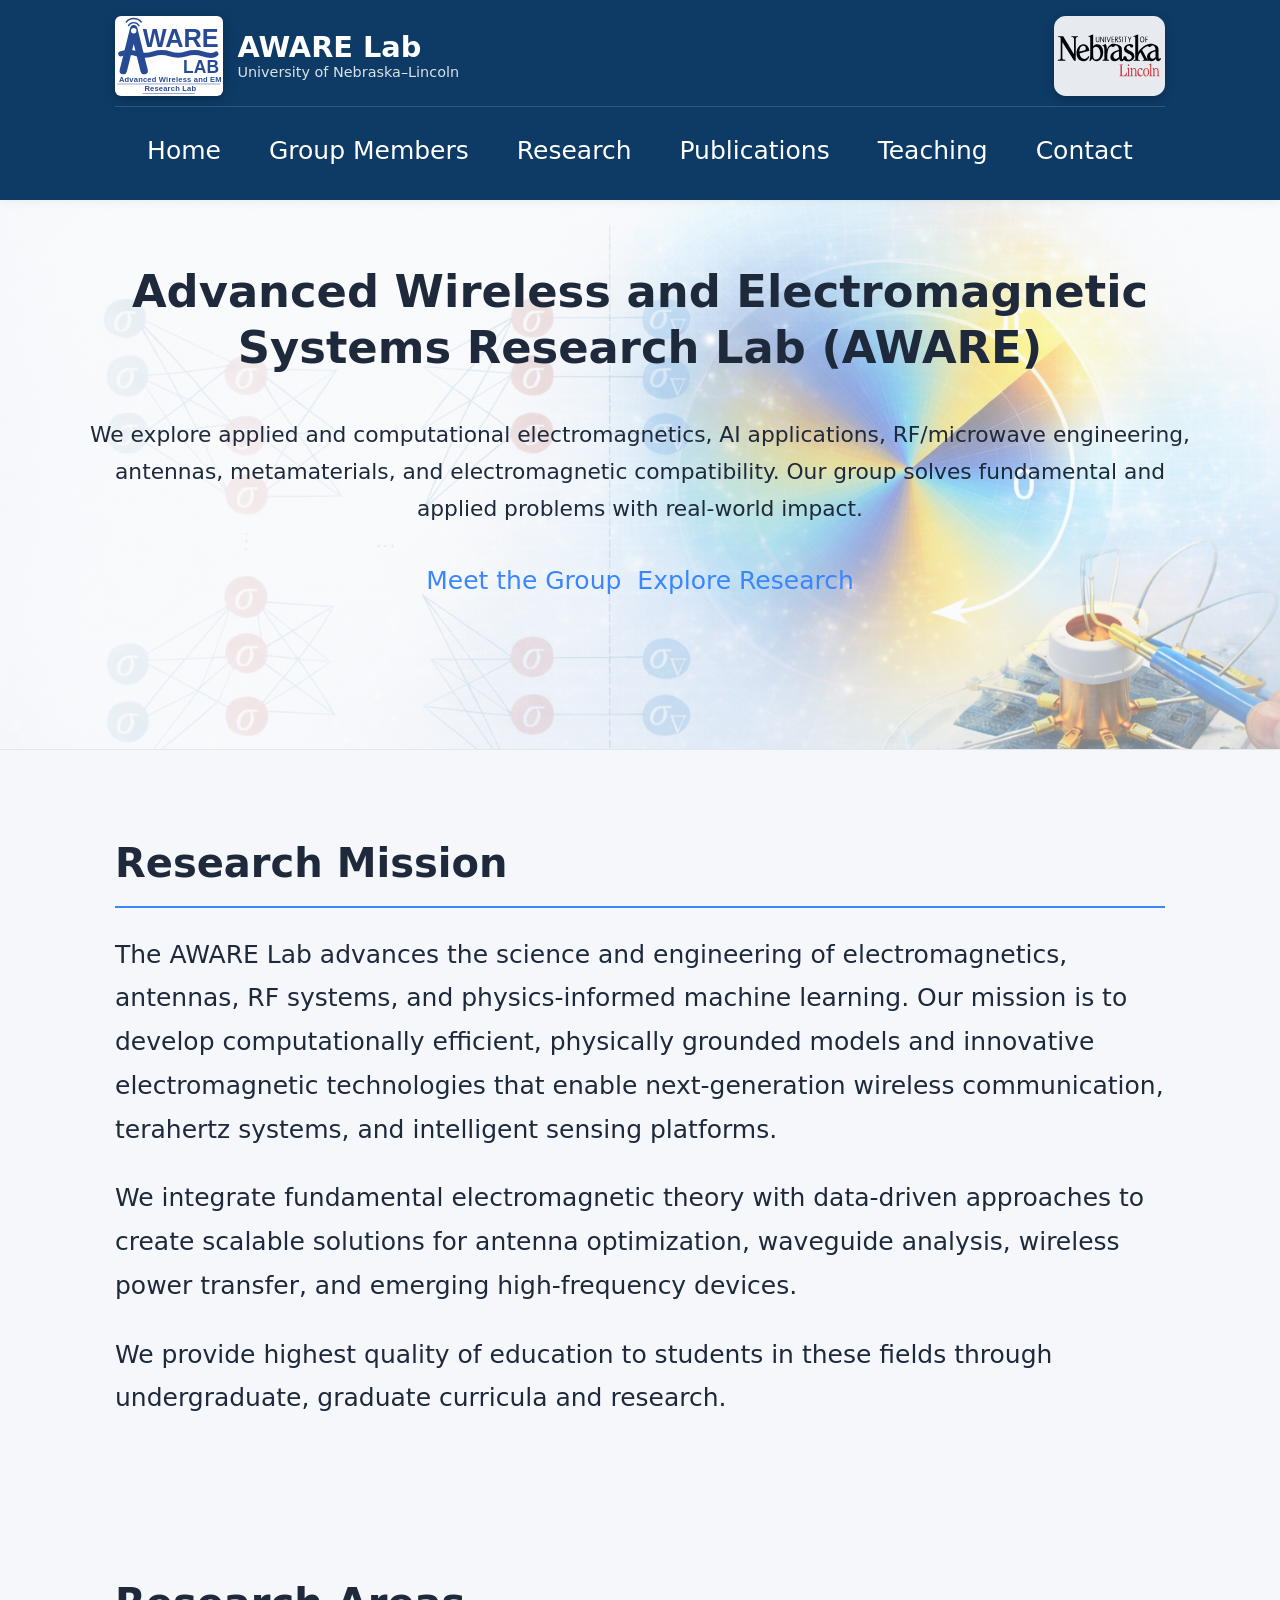
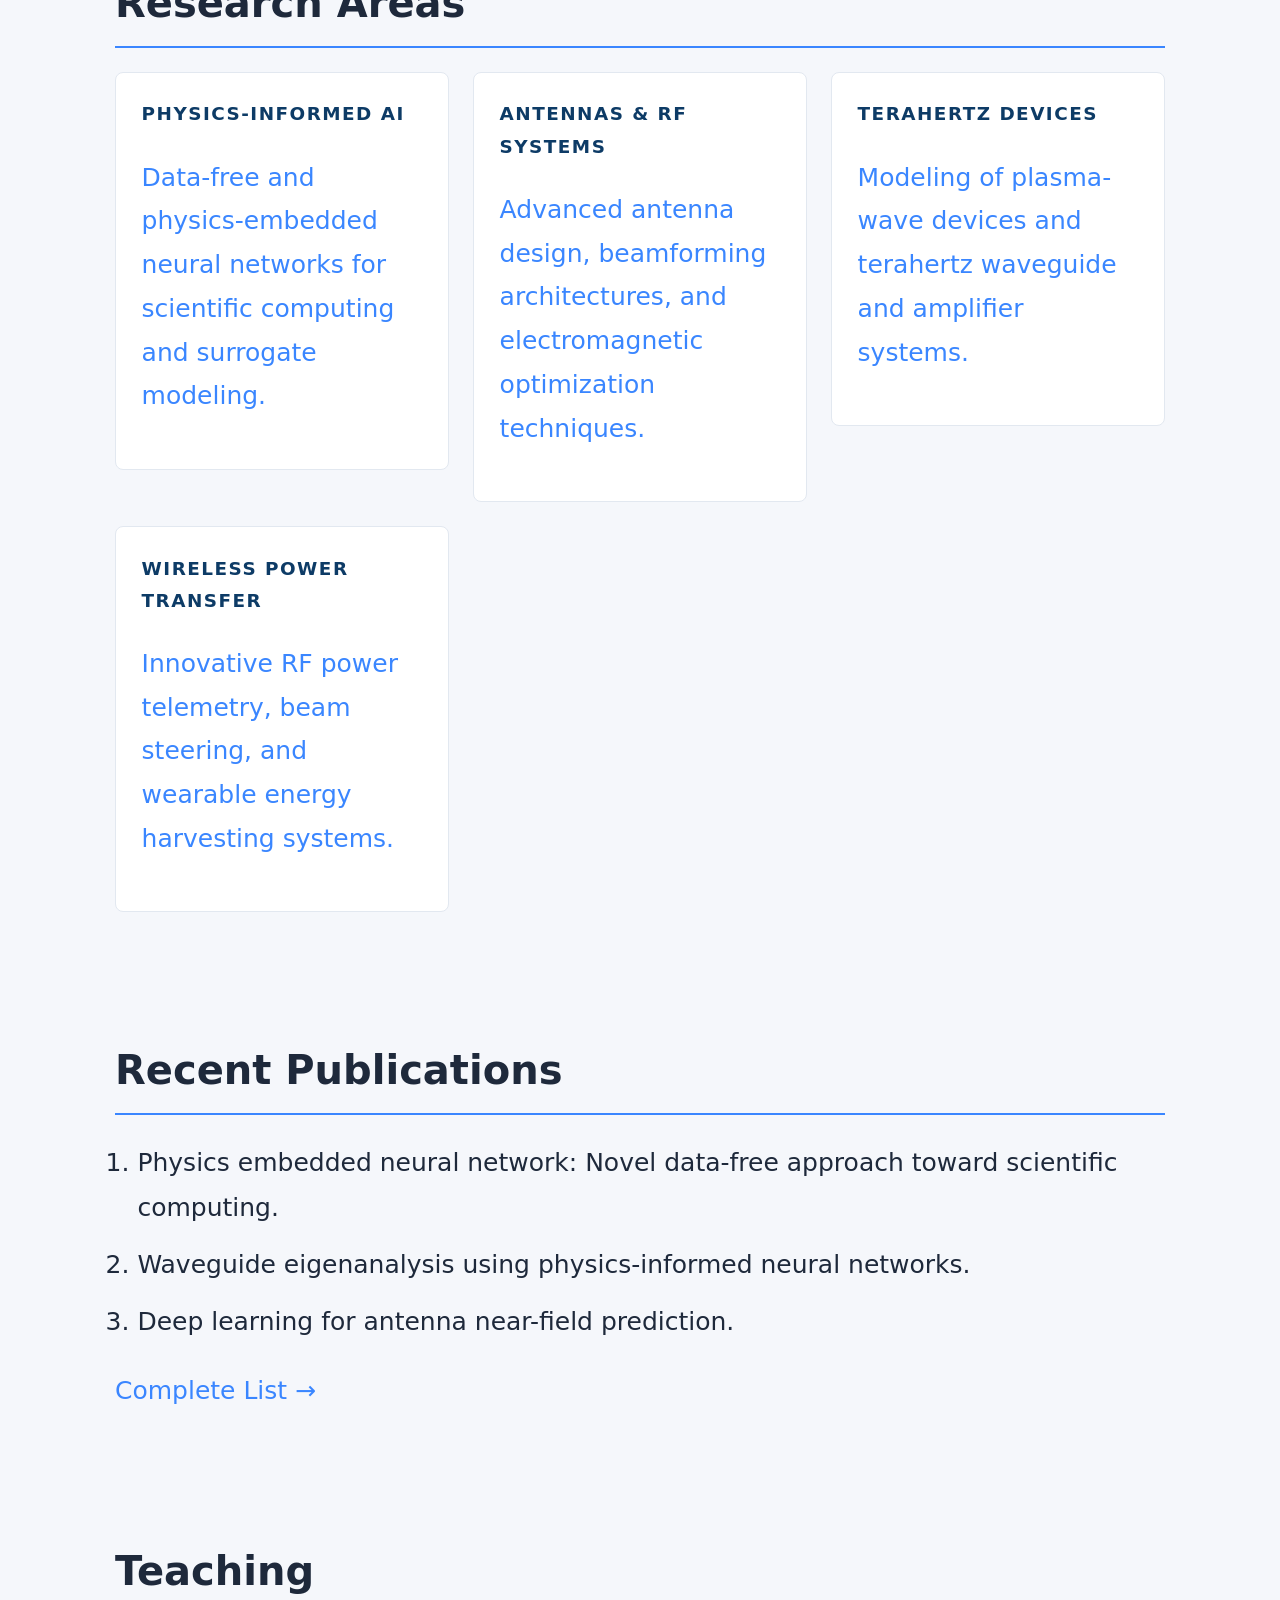
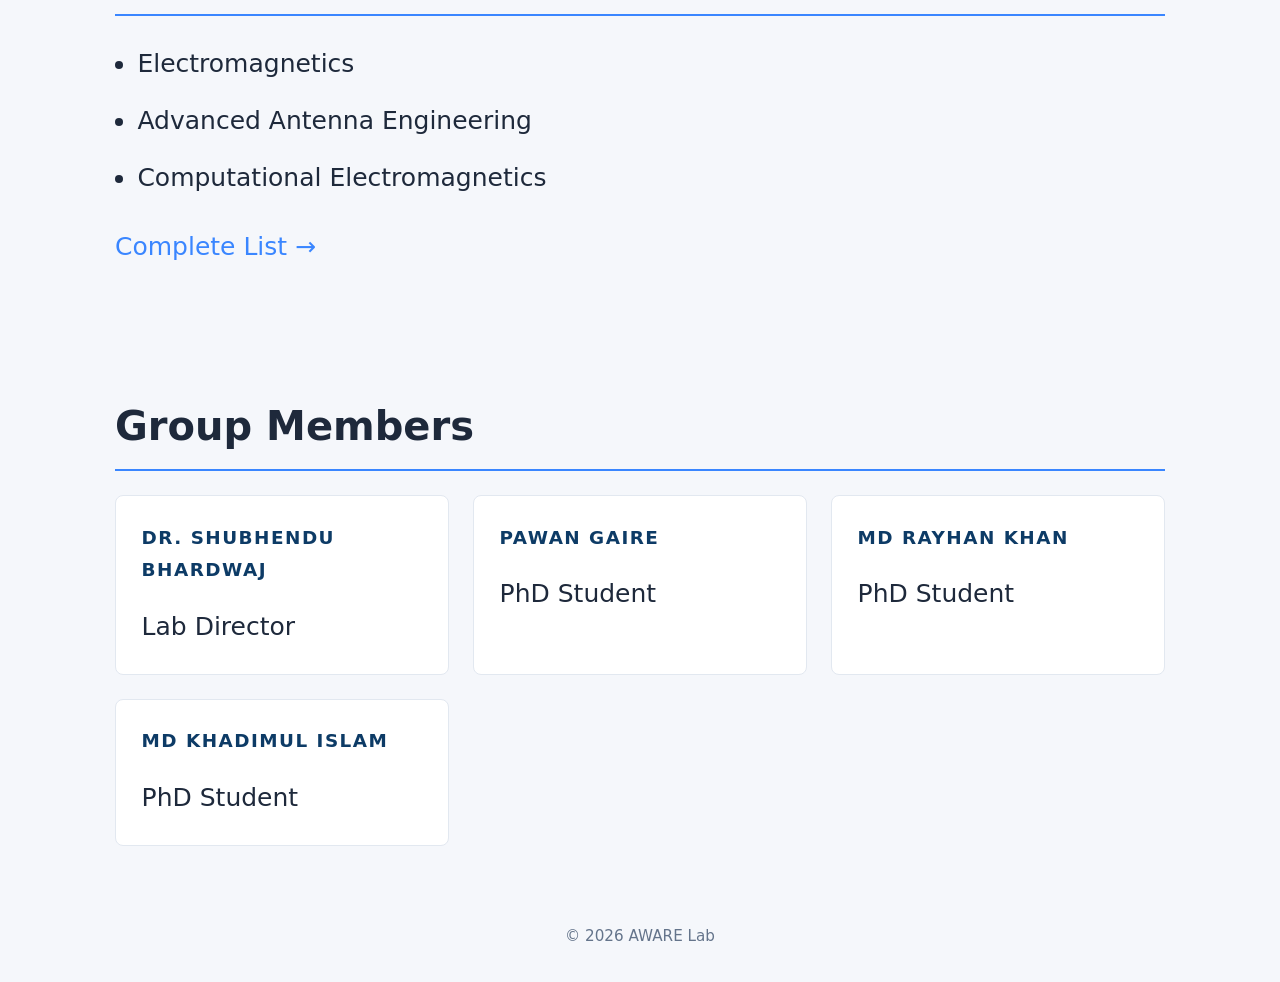
<file: index.html>
<!DOCTYPE html>
<html lang="en">
<head>
<meta charset="utf-8" />
<meta name="viewport" content="width=device-width, initial-scale=1" />
<title>AWARE Lab</title>
<link rel="stylesheet" href="style.css" />
</head>

<body>
  
<header>

  <div class="container header-top">

    <!-- Brand -->
    <a href="/" class="brand-link">

      <img src="assets/aware-blue-new.svg"
           alt="AWARE Lab Logo"
           class="lab-logo">

      <div class="brand-text">

        <div class="lab-name">
          AWARE Lab
        </div>

        <div class="university">
          University of Nebraska–Lincoln
        </div>

      </div>

    </a>

    <!-- UNL Logo -->

    <a href="https://www.unl.edu/" class="brand-link">
    <img src="assets/UNL.svg"
         alt="University of Nebraska–Lincoln"
         class="unl-logo">
       </a>

    
  </div>


  <!-- Navigation -->

  <nav class="nav container" role="navigation" aria-label="Main">

    <ul>
      <li><a href="#home">Home</a></li>
      <li><a href="#members">Group Members</a></li>
      <li><a href="#research">Research</a></li>
      <li><a href="#publications">Publications</a></li>
      <li><a href="#teaching">Teaching</a></li>
      <li><a href="#contact">Contact</a></li>
    </ul>

  </nav>

</header>
 

<main class="container">

 <!-- ==========================================
     HERO SECTION
     Full-width background image with centered text
     ========================================== -->

<section id="home"
         class="hero"
         style="--hero-image: url('assets/NN_vortex.png')">

  <div class="hero-content">

    <!-- FULL-WIDTH HERO TITLE -->
    <h1 class="hero-title">
      Advanced Wireless and Electromagnetic
      Systems Research Lab (AWARE)
    </h1>

    <!-- FULL-WIDTH DESCRIPTION -->
    <p class="hero-description">
      We explore applied and computational electromagnetics,
      AI applications, RF/microwave engineering, antennas,
      metamaterials, and electromagnetic compatibility.
      Our group solves fundamental and applied problems
      with real-world impact.
    </p>

    <!-- CENTERED BUTTONS -->
    <div class="cta">

      <a class="btn primary" href="#members">
        Meet the Group
      </a>

      <a class="btn" href="#research">
        Explore Research
      </a>

    </div>

  </div>

</section>

  <!-- KEEP YOUR OTHER WEBSITE SECTIONS BELOW -->
  
<!-- RESEARCH MISSION -->
<section id="mission">
  <h2>Research Mission</h2>
  <p>
    The  AWARE Lab advances the science and engineering of electromagnetics, antennas, RF systems, 
    and physics-informed machine learning. Our mission is to develop 
    computationally efficient, physically grounded models and innovative 
    electromagnetic technologies that enable next-generation wireless 
    communication, terahertz systems, and intelligent sensing platforms. 
  </p>

  <p>
    We integrate fundamental electromagnetic theory with data-driven 
    approaches to create scalable solutions for antenna optimization, 
    waveguide analysis, wireless power transfer, and emerging 
    high-frequency devices.
  </p>

    <p>
    We provide highest quality of education to students in these fields through undergraduate, graduate curricula and research.
  </p>
</section>

<!--  <section class="overview">
  <h2>What We Do</h2>
  <p>
    AWARE Lab conducts research at the intersection of computational electromagnetics,
    antenna engineering, RF systems, and physics-informed machine learning. Our work
    spans theoretical modeling, numerical simulation, experimental validation,
    and real-world wireless system deployment.
  </p>
</section> -->

<!-- RESEARCH -->
<section id="research">
  <h2>Research Areas</h2>

  <div class="card-grid">

    <a href="research-ai.html" class="card-link">
      <div class="card">
        <div class="card-accent"></div>
        <h3>Physics-Informed AI</h3>
        <p>Data-free and physics-embedded neural networks for scientific computing and surrogate modeling.</p>
      </div>
    </a>

    <a href="research-antennas.html" class="card-link">
      <div class="card">
        <div class="card-accent"></div>
        <h3>Antennas & RF Systems</h3>
        <p>Advanced antenna design, beamforming architectures, and electromagnetic optimization techniques.</p>
      </div>
    </a>

    <a href="research-terahertz.html" class="card-link">
      <div class="card">
        <div class="card-accent"></div>
        <h3>Terahertz Devices</h3>
        <p>Modeling of plasma-wave devices and terahertz waveguide and amplifier systems.</p>
      </div>
    </a>

    <a href="research-wpt.html" class="card-link">
      <div class="card">
        <div class="card-accent"></div>
        <h3>Wireless Power Transfer</h3>
        <p>Innovative RF power telemetry, beam steering, and wearable energy harvesting systems.</p>
      </div>
    </a>

  </div>
</section>

<!-- PUBLICATIONS -->
<section id="publications">
  <h2>Recent Publications</h2>
  <ol>
    <li>Physics embedded neural network: Novel data-free approach toward scientific computing.</li>
    <li>Waveguide eigenanalysis using physics-informed neural networks.</li>
    <li>Deep learning for antenna near-field prediction.</li>
  </ol>

  <a href="publications.html" class="btn">
    Complete List →
  </a>
</section>

<!-- TEACHING -->
<section id="teaching">
  <h2>Teaching</h2>
  <ul>
    <li>Electromagnetics</li>
    <li>Advanced Antenna Engineering</li>
    <li>Computational Electromagnetics</li>
  </ul>

  <a href="teaching.html" class="btn btn-accent">
    Complete List →
  </a>
</section>

<!-- GROUP -->
<section id="group">
  <h2>Group Members</h2>

  <div class="card-grid">

    <div class="card member-card">
      <h3>Dr. Shubhendu Bhardwaj</h3>
      <div class="member-role">Lab Director</div>
    </div>

    <div class="card member-card">
      <h3>Pawan Gaire</h3>
      <div class="member-role">PhD Student</div>
    </div>

    <div class="card member-card">
      <h3>Md Rayhan Khan</h3>
      <div class="member-role">PhD Student</div>
    </div>

    <div class="card member-card">
      <h3>Md Khadimul Islam</h3>
      <div class="member-role">PhD Student</div>
    </div>

  </div>
</section>

</main>

<footer>
© <span id="year"></span> AWARE Lab
</footer>

<script>
document.getElementById('year').textContent = new Date().getFullYear();
</script>

</body>
</html>
</file>
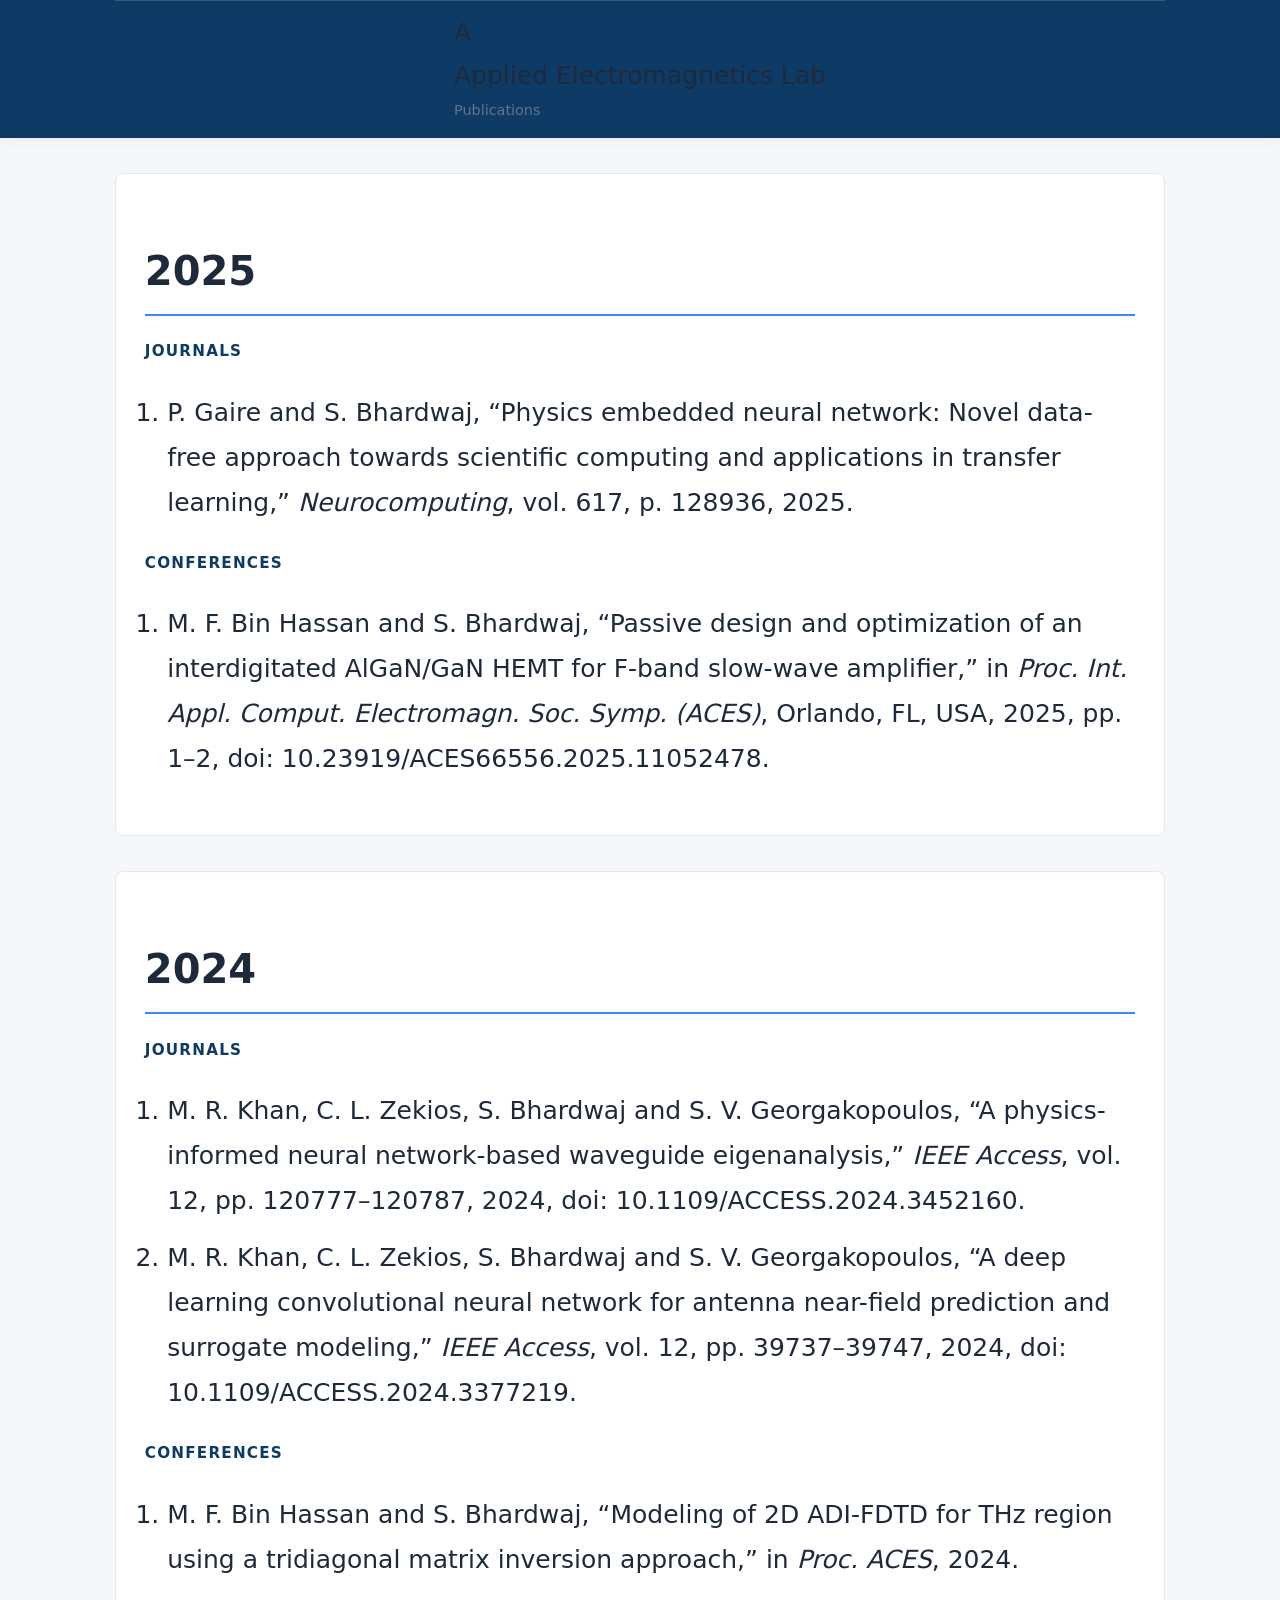
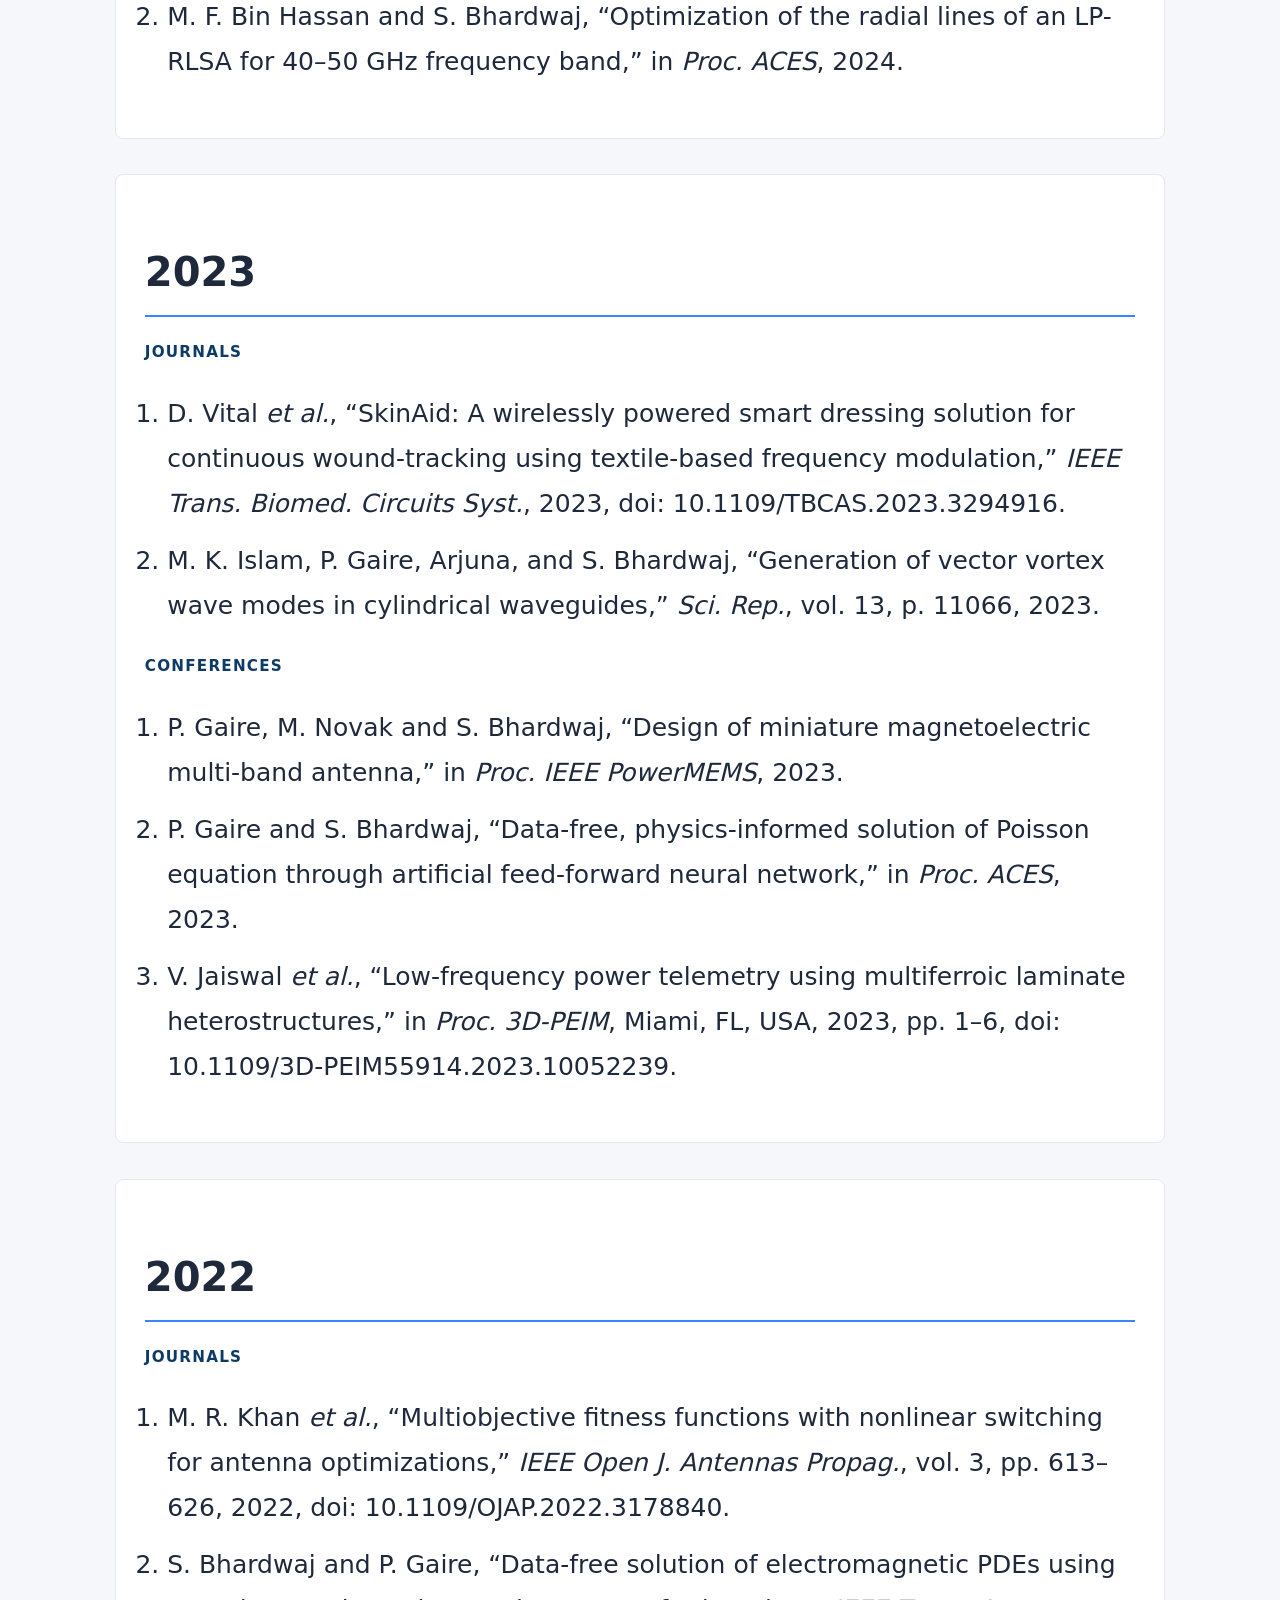
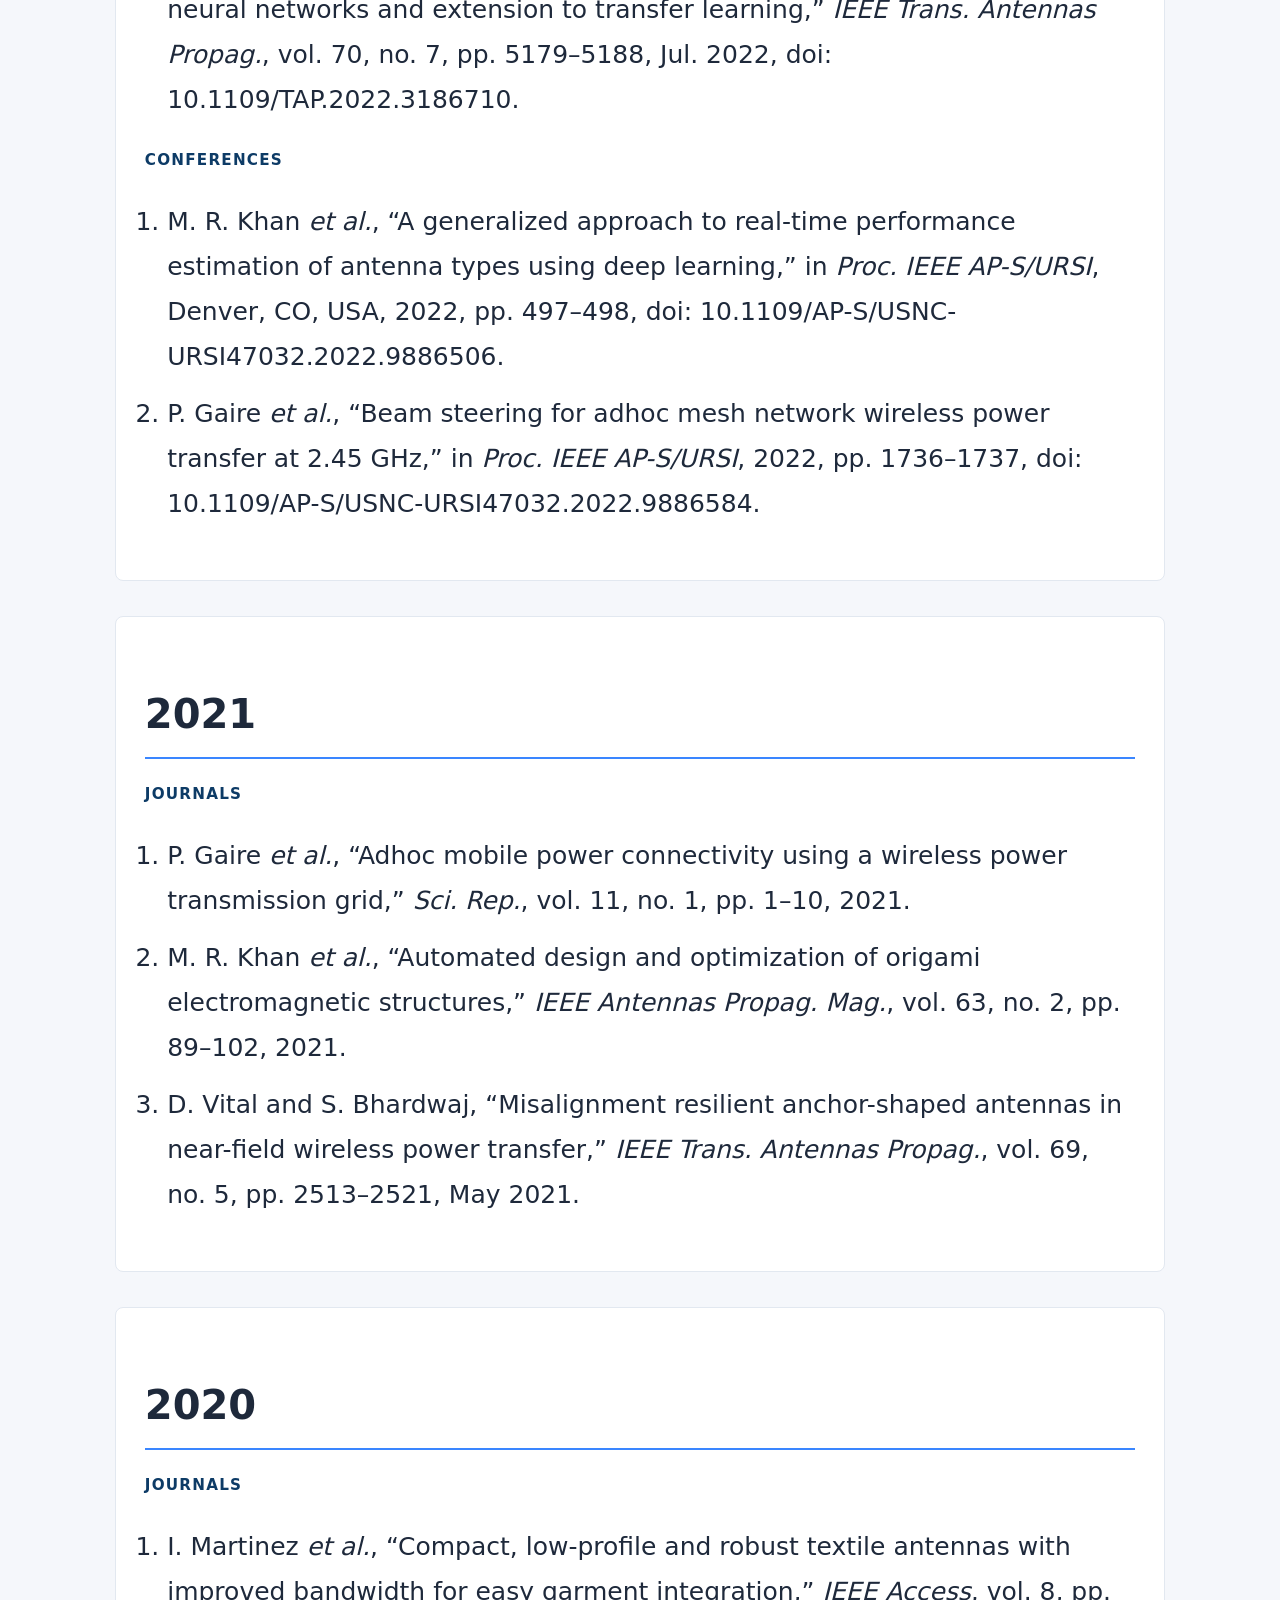
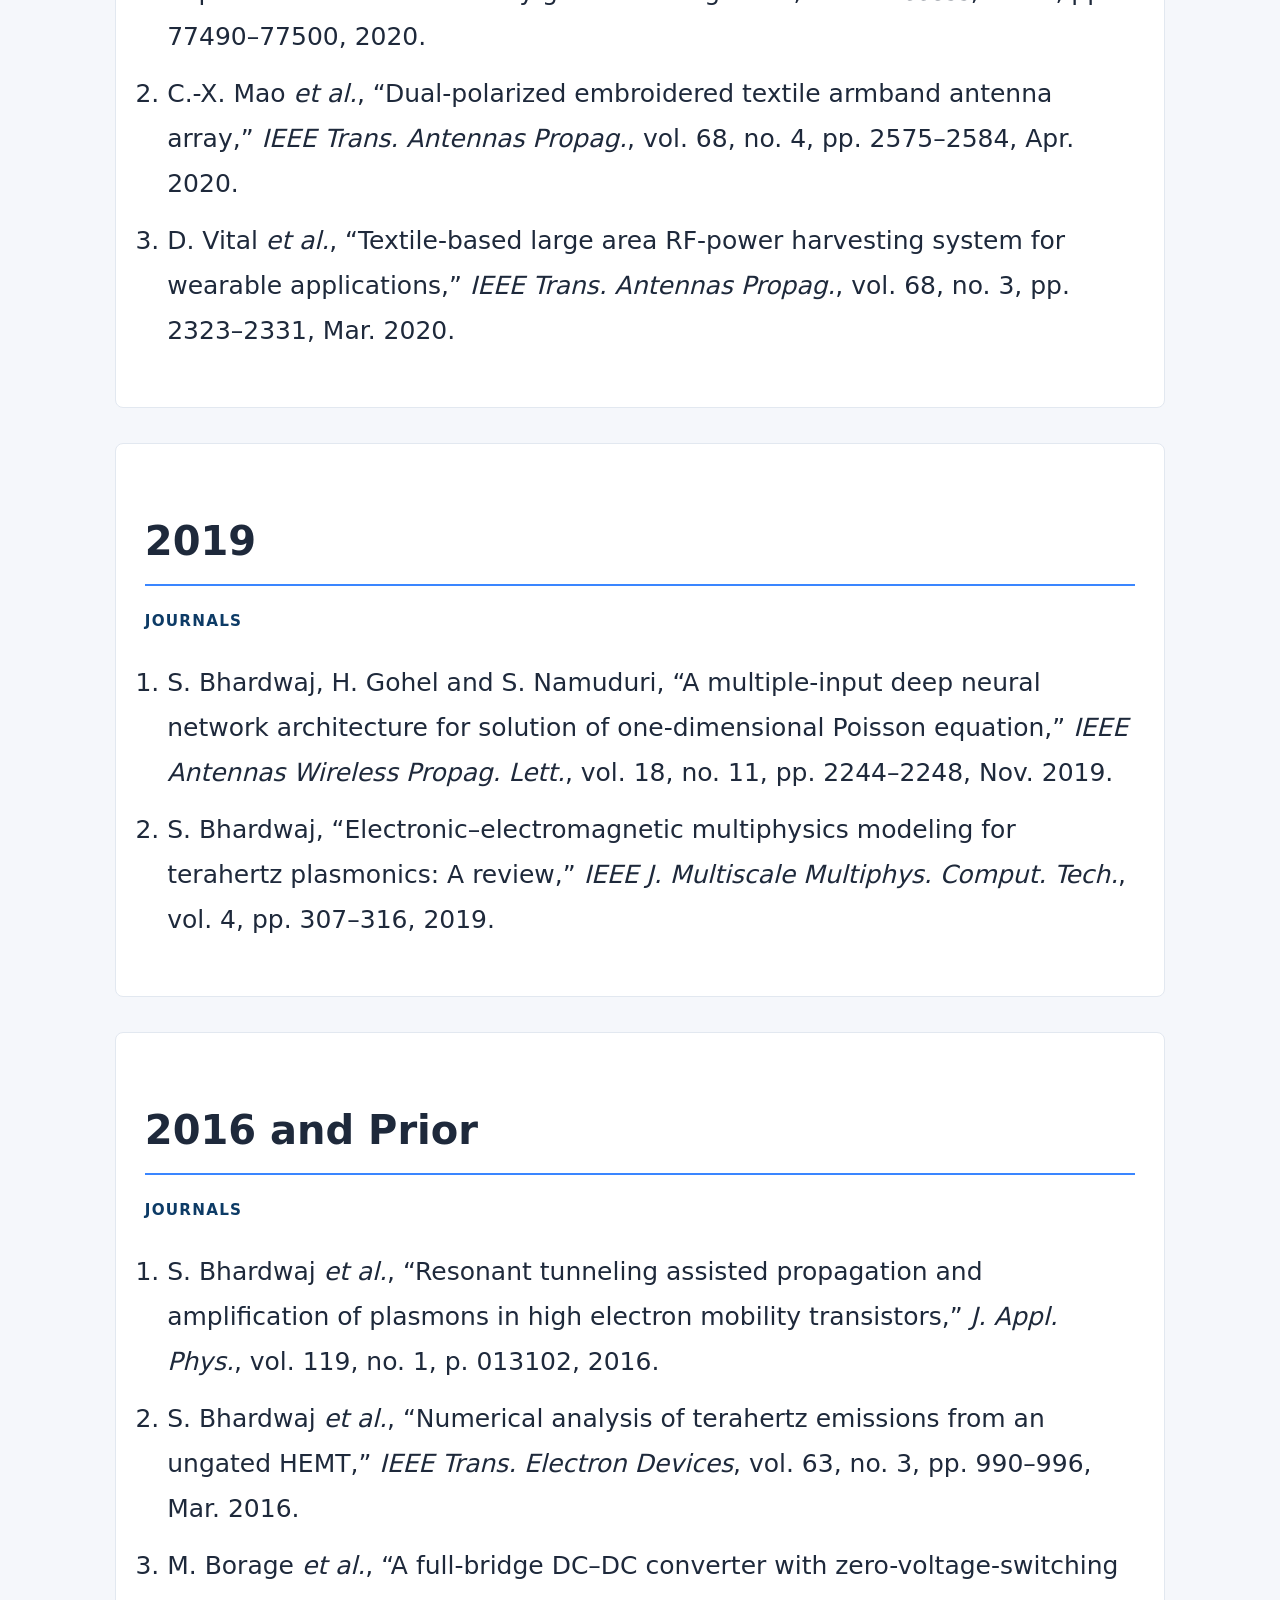
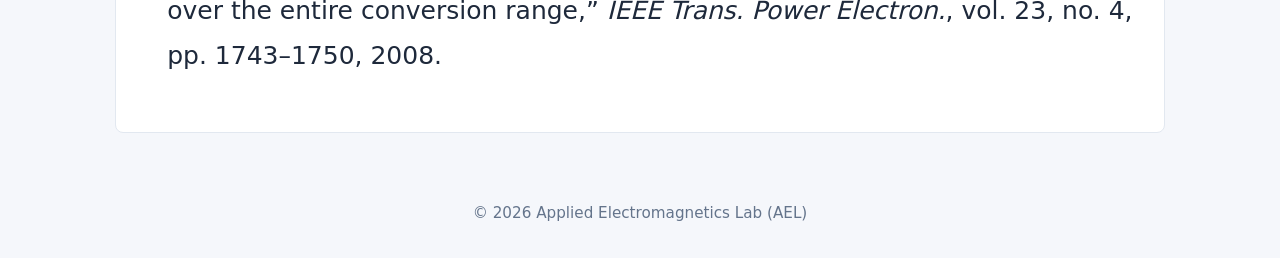
<file: publications2.html>
<!DOCTYPE html>
<html lang="en">
<head>
  <meta charset="utf-8" />
  <meta name="viewport" content="width=device-width, initial-scale=1" />
  <title>AEL — Publications</title>
  <meta name="description" content="Publications from the Applied Electromagnetics Lab (AEL)." />
  <meta name="theme-color" content="#0d3b66" />
  <link rel="icon" href="assets/favicon.png">
  <link rel="stylesheet" href="style.css">
</head>

<body>
<header>
  <div class="container nav">
    <div class="brand">
      <div class="logo">A</div>
      <div>
        <div>Applied Electromagnetics Lab</div>
        <div style="font-size:.9rem; color:var(--muted)">Publications</div>
      </div>
    </div>
  </div>
</header>

<main id="main" class="container">

<!-- ================= 2025 ================= -->
<section class="year">
<h2>2025</h2>

<h3>Journals</h3>
<ol>
<li>P. Gaire and S. Bhardwaj, “Physics embedded neural network: Novel data-free approach towards scientific computing and applications in transfer learning,” <em>Neurocomputing</em>, vol. 617, p. 128936, 2025.</li>
</ol>

<h3>Conferences</h3>
<ol>
<li>M. F. Bin Hassan and S. Bhardwaj, “Passive design and optimization of an interdigitated AlGaN/GaN HEMT for F-band slow-wave amplifier,” in <em>Proc. Int. Appl. Comput. Electromagn. Soc. Symp. (ACES)</em>, Orlando, FL, USA, 2025, pp. 1–2, doi: 10.23919/ACES66556.2025.11052478.</li>
</ol>
</section>

<!-- ================= 2024 ================= -->
<section class="year">
<h2>2024</h2>

<h3>Journals</h3>
<ol>
<li>M. R. Khan, C. L. Zekios, S. Bhardwaj and S. V. Georgakopoulos, “A physics-informed neural network-based waveguide eigenanalysis,” <em>IEEE Access</em>, vol. 12, pp. 120777–120787, 2024, doi: 10.1109/ACCESS.2024.3452160.</li>

<li>M. R. Khan, C. L. Zekios, S. Bhardwaj and S. V. Georgakopoulos, “A deep learning convolutional neural network for antenna near-field prediction and surrogate modeling,” <em>IEEE Access</em>, vol. 12, pp. 39737–39747, 2024, doi: 10.1109/ACCESS.2024.3377219.</li>
</ol>

<h3>Conferences</h3>
<ol>
<li>M. F. Bin Hassan and S. Bhardwaj, “Modeling of 2D ADI-FDTD for THz region using a tridiagonal matrix inversion approach,” in <em>Proc. ACES</em>, 2024.</li>

<li>M. F. Bin Hassan and S. Bhardwaj, “Optimization of the radial lines of an LP-RLSA for 40–50 GHz frequency band,” in <em>Proc. ACES</em>, 2024.</li>
</ol>
</section>

<!-- ================= 2023 ================= -->
<section class="year">
<h2>2023</h2>

<h3>Journals</h3>
<ol>
<li>D. Vital <em>et al.</em>, “SkinAid: A wirelessly powered smart dressing solution for continuous wound-tracking using textile-based frequency modulation,” <em>IEEE Trans. Biomed. Circuits Syst.</em>, 2023, doi: 10.1109/TBCAS.2023.3294916.</li>

<li>M. K. Islam, P. Gaire, Arjuna, and S. Bhardwaj, “Generation of vector vortex wave modes in cylindrical waveguides,” <em>Sci. Rep.</em>, vol. 13, p. 11066, 2023.</li>
</ol>

<h3>Conferences</h3>
<ol>
<li>P. Gaire, M. Novak and S. Bhardwaj, “Design of miniature magnetoelectric multi-band antenna,” in <em>Proc. IEEE PowerMEMS</em>, 2023.</li>

<li>P. Gaire and S. Bhardwaj, “Data-free, physics-informed solution of Poisson equation through artificial feed-forward neural network,” in <em>Proc. ACES</em>, 2023.</li>

<li>V. Jaiswal <em>et al.</em>, “Low-frequency power telemetry using multiferroic laminate heterostructures,” in <em>Proc. 3D-PEIM</em>, Miami, FL, USA, 2023, pp. 1–6, doi: 10.1109/3D-PEIM55914.2023.10052239.</li>
</ol>
</section>

<!-- ================= 2022 ================= -->
<section class="year">
<h2>2022</h2>

<h3>Journals</h3>
<ol>
<li>M. R. Khan <em>et al.</em>, “Multiobjective fitness functions with nonlinear switching for antenna optimizations,” <em>IEEE Open J. Antennas Propag.</em>, vol. 3, pp. 613–626, 2022, doi: 10.1109/OJAP.2022.3178840.</li>

<li>S. Bhardwaj and P. Gaire, “Data-free solution of electromagnetic PDEs using neural networks and extension to transfer learning,” <em>IEEE Trans. Antennas Propag.</em>, vol. 70, no. 7, pp. 5179–5188, Jul. 2022, doi: 10.1109/TAP.2022.3186710.</li>
</ol>

<h3>Conferences</h3>
<ol>
<li>M. R. Khan <em>et al.</em>, “A generalized approach to real-time performance estimation of antenna types using deep learning,” in <em>Proc. IEEE AP-S/URSI</em>, Denver, CO, USA, 2022, pp. 497–498, doi: 10.1109/AP-S/USNC-URSI47032.2022.9886506.</li>

<li>P. Gaire <em>et al.</em>, “Beam steering for adhoc mesh network wireless power transfer at 2.45 GHz,” in <em>Proc. IEEE AP-S/URSI</em>, 2022, pp. 1736–1737, doi: 10.1109/AP-S/USNC-URSI47032.2022.9886584.</li>
</ol>
</section>

<!-- ================= 2021 ================= -->
<section class="year">
<h2>2021</h2>

<h3>Journals</h3>
<ol>
<li>P. Gaire <em>et al.</em>, “Adhoc mobile power connectivity using a wireless power transmission grid,” <em>Sci. Rep.</em>, vol. 11, no. 1, pp. 1–10, 2021.</li>

<li>M. R. Khan <em>et al.</em>, “Automated design and optimization of origami electromagnetic structures,” <em>IEEE Antennas Propag. Mag.</em>, vol. 63, no. 2, pp. 89–102, 2021.</li>

<li>D. Vital and S. Bhardwaj, “Misalignment resilient anchor-shaped antennas in near-field wireless power transfer,” <em>IEEE Trans. Antennas Propag.</em>, vol. 69, no. 5, pp. 2513–2521, May 2021.</li>
</ol>
</section>

<!-- ================= 2020 ================= -->
<section class="year">
<h2>2020</h2>

<h3>Journals</h3>
<ol>
<li>I. Martinez <em>et al.</em>, “Compact, low-profile and robust textile antennas with improved bandwidth for easy garment integration,” <em>IEEE Access</em>, vol. 8, pp. 77490–77500, 2020.</li>

<li>C.-X. Mao <em>et al.</em>, “Dual-polarized embroidered textile armband antenna array,” <em>IEEE Trans. Antennas Propag.</em>, vol. 68, no. 4, pp. 2575–2584, Apr. 2020.</li>

<li>D. Vital <em>et al.</em>, “Textile-based large area RF-power harvesting system for wearable applications,” <em>IEEE Trans. Antennas Propag.</em>, vol. 68, no. 3, pp. 2323–2331, Mar. 2020.</li>
</ol>
</section>

<!-- ================= 2019 ================= -->
<section class="year">
<h2>2019</h2>

<h3>Journals</h3>
<ol>
<li>S. Bhardwaj, H. Gohel and S. Namuduri, “A multiple-input deep neural network architecture for solution of one-dimensional Poisson equation,” <em>IEEE Antennas Wireless Propag. Lett.</em>, vol. 18, no. 11, pp. 2244–2248, Nov. 2019.</li>

<li>S. Bhardwaj, “Electronic–electromagnetic multiphysics modeling for terahertz plasmonics: A review,” <em>IEEE J. Multiscale Multiphys. Comput. Tech.</em>, vol. 4, pp. 307–316, 2019.</li>
</ol>
</section>

<!-- ================= 2016 & Prior ================= -->
<section class="year">
<h2>2016 and Prior</h2>

<h3>Journals</h3>
<ol>
<li>S. Bhardwaj <em>et al.</em>, “Resonant tunneling assisted propagation and amplification of plasmons in high electron mobility transistors,” <em>J. Appl. Phys.</em>, vol. 119, no. 1, p. 013102, 2016.</li>

<li>S. Bhardwaj <em>et al.</em>, “Numerical analysis of terahertz emissions from an ungated HEMT,” <em>IEEE Trans. Electron Devices</em>, vol. 63, no. 3, pp. 990–996, Mar. 2016.</li>

<li>M. Borage <em>et al.</em>, “A full-bridge DC–DC converter with zero-voltage-switching over the entire conversion range,” <em>IEEE Trans. Power Electron.</em>, vol. 23, no. 4, pp. 1743–1750, 2008.</li>
</ol>
</section>

</main>

<footer>
<div class="container">
© <span id="year"></span> Applied Electromagnetics Lab (AEL)
</div>
</footer>

<script>
document.getElementById('year').textContent = new Date().getFullYear();
</script>

</body>
</html>
</file>
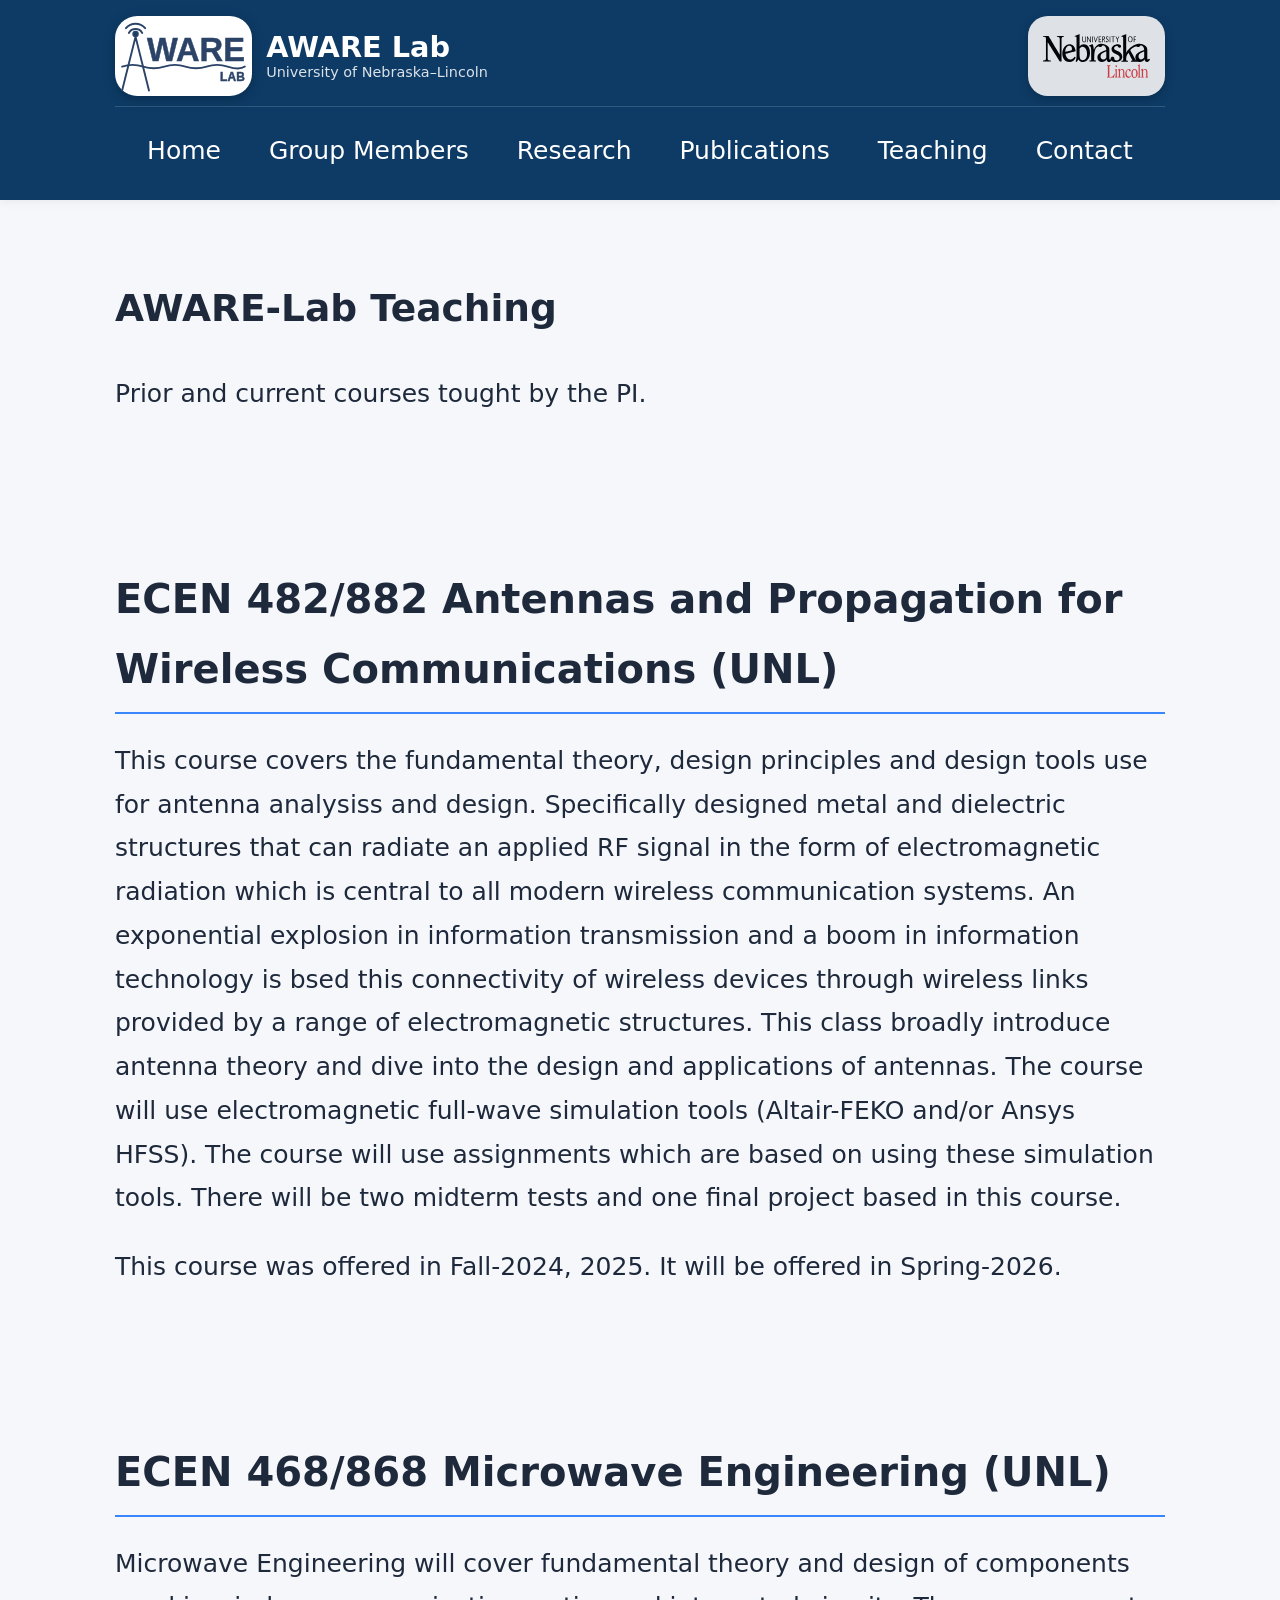
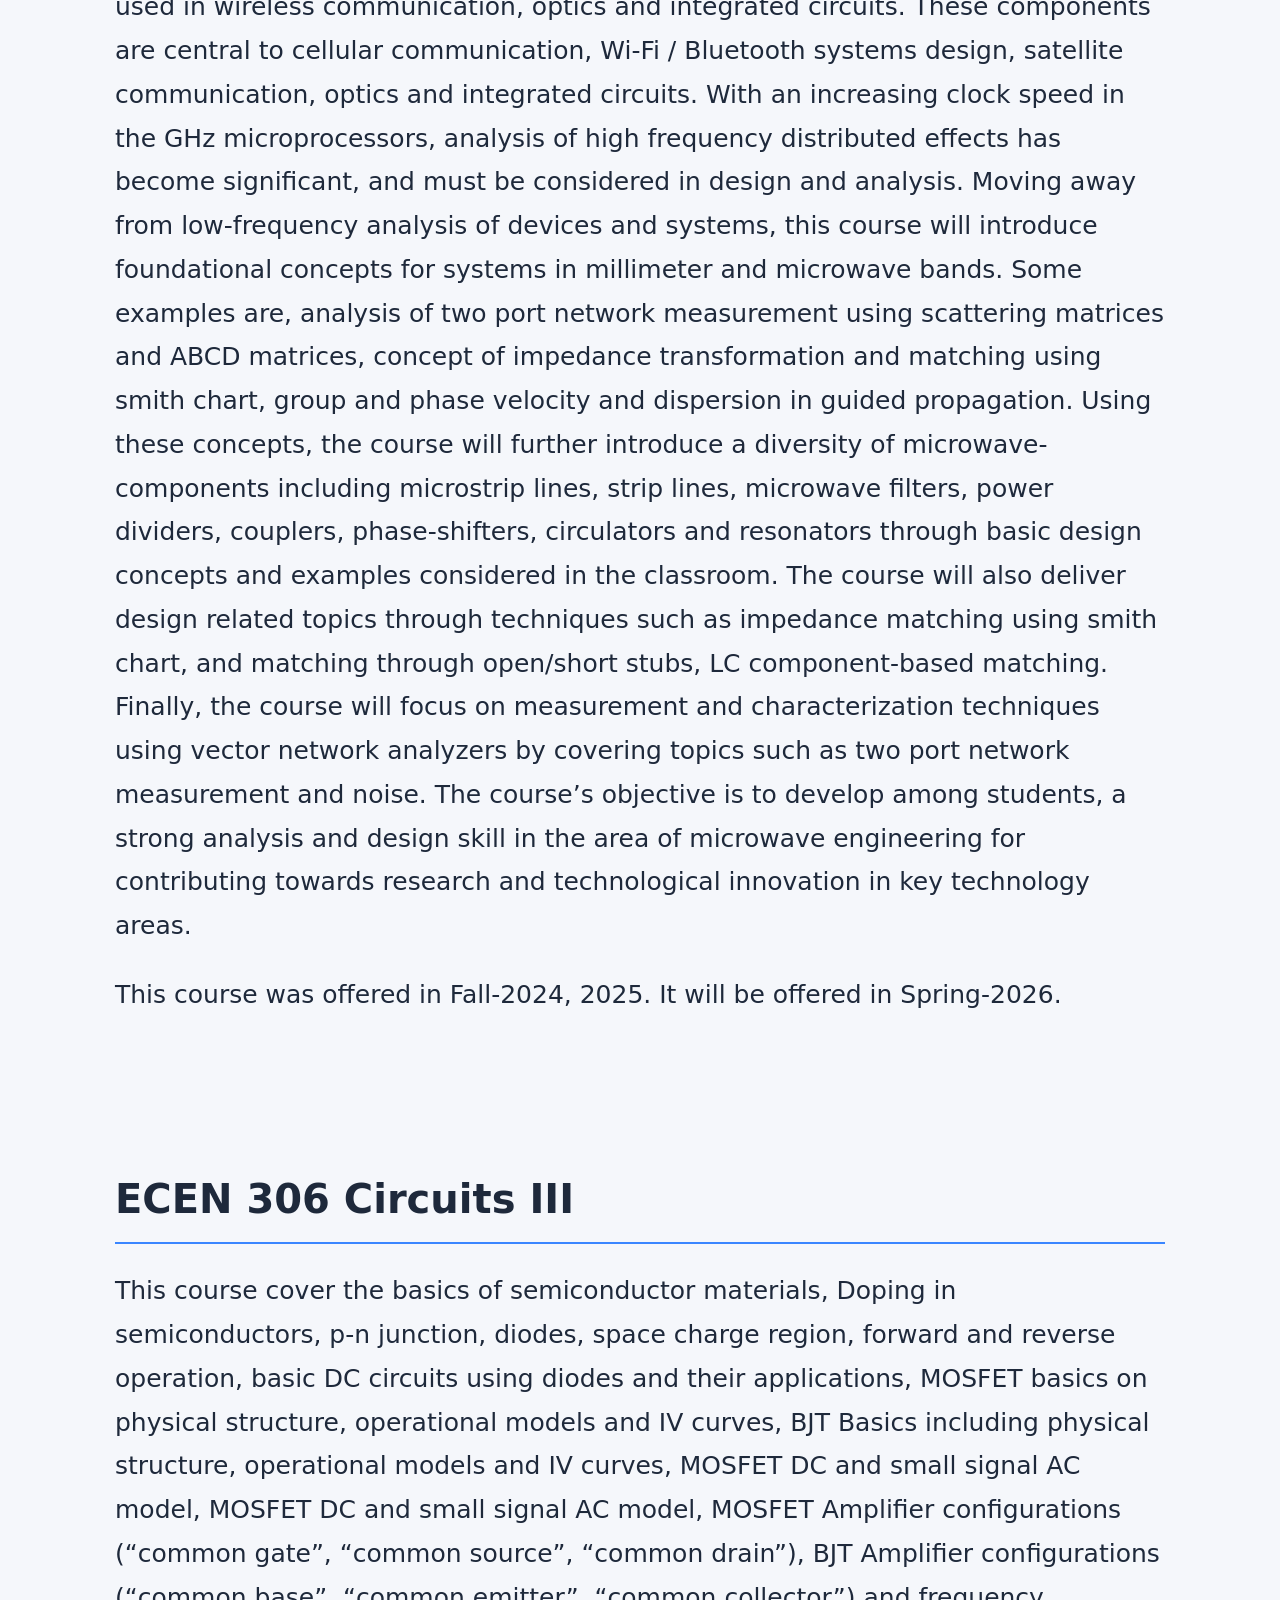
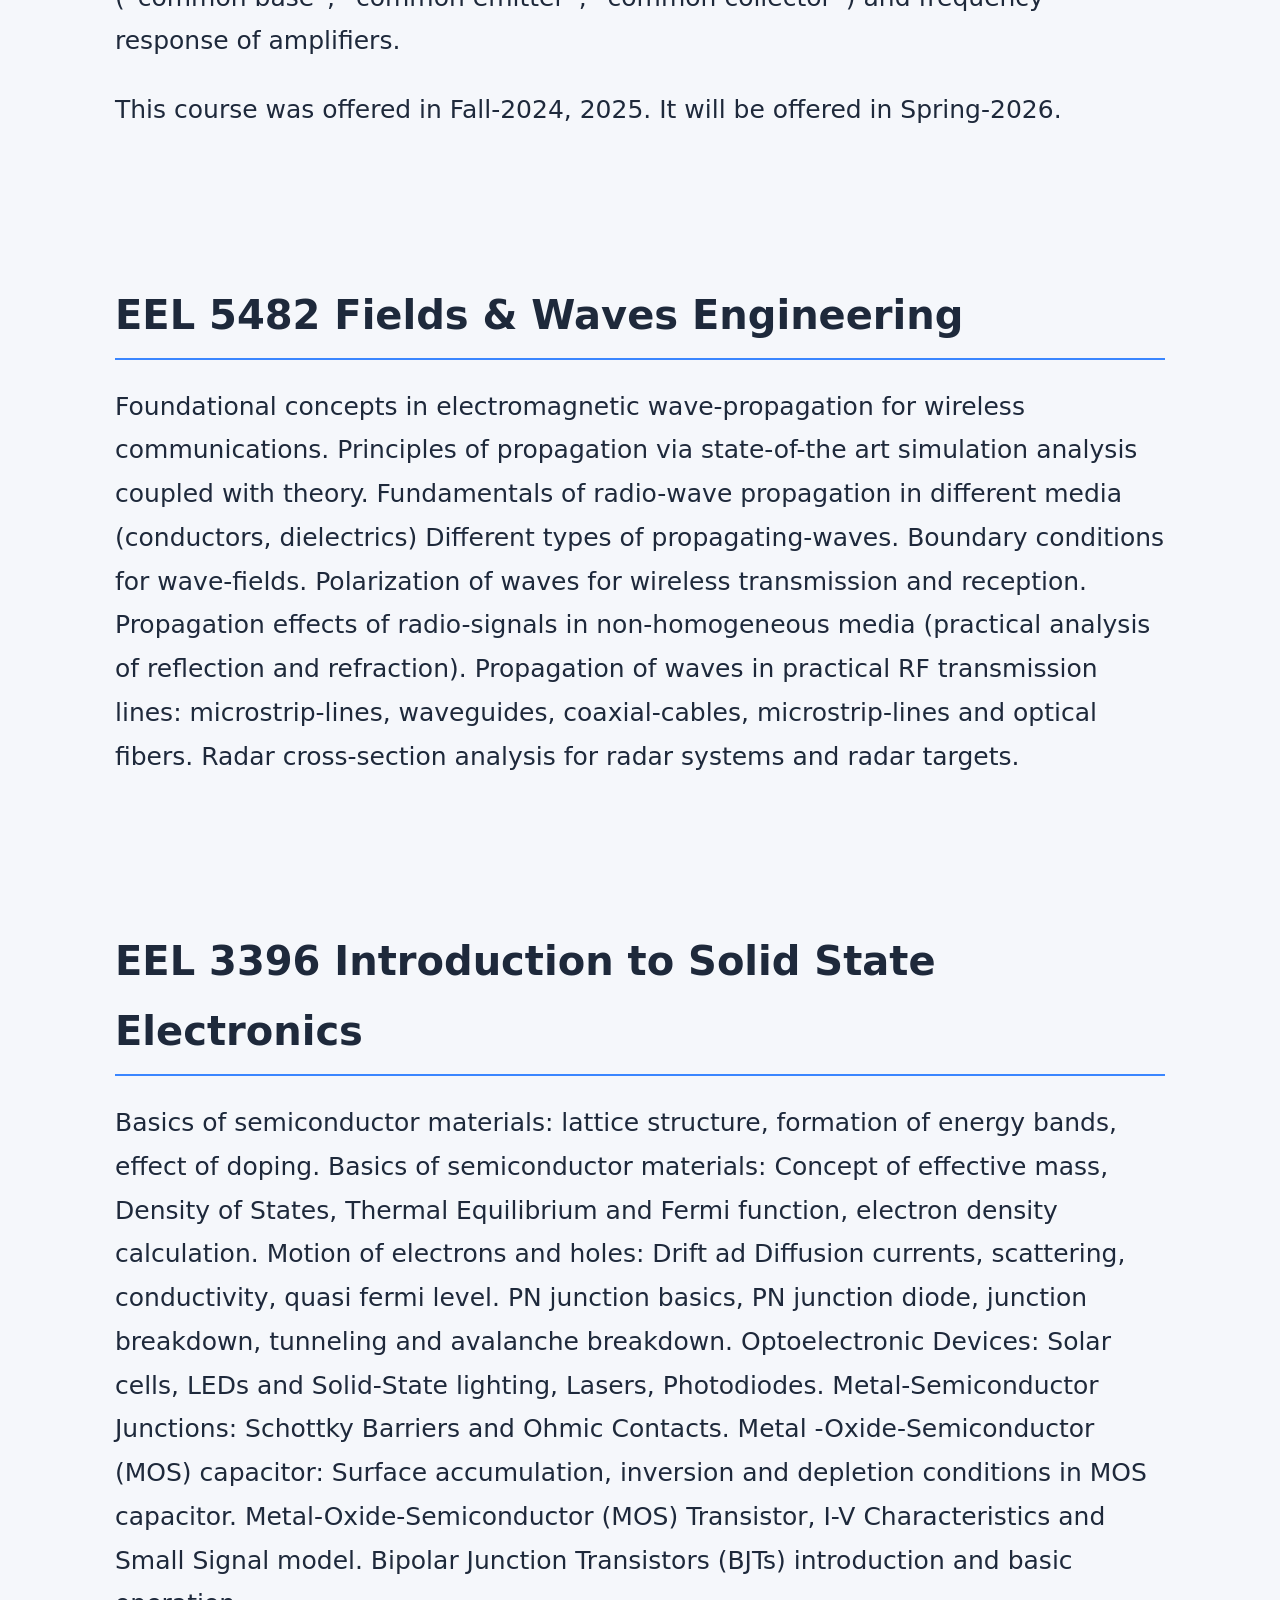
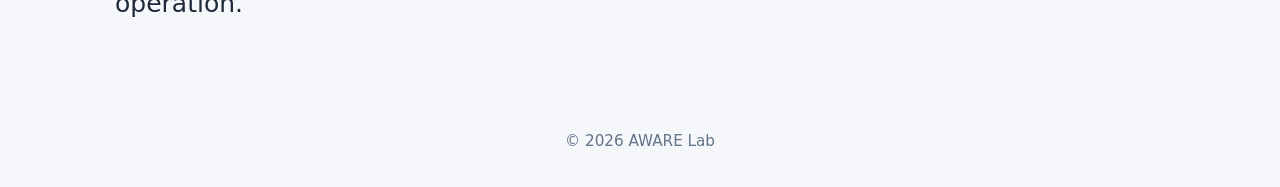
<file: teaching.html>
<!DOCTYPE html>
<html lang="en">
<head>
<meta charset="utf-8" />
<meta name="viewport" content="width=device-width, initial-scale=1" />
<title>AWARE Lab</title>
<link rel="stylesheet" href="style.css" />
</head>

<body>
  
<header>

  <div class="container header-top">

    <!-- Brand -->
    <a href="/" class="brand-link">

      <img src="assets/aware-logo.svg"
           alt="AWARE Lab Logo"
           class="lab-logo">

      <div class="brand-text">

        <div class="lab-name">
          AWARE Lab
        </div>

        <div class="university">
          University of Nebraska–Lincoln
        </div>

      </div>

    </a>

    <!-- UNL Logo -->

    <a href="https://www.unl.edu/" class="brand-link">
    <img src="assets/UNL-logo.svg"
         alt="University of Nebraska–Lincoln"
         class="unl-logo">
       </a>

    
  </div>


  <!-- Navigation -->

  <nav class="nav container" role="navigation" aria-label="Main">

    <ul>
      <li><a href="#home">Home</a></li>
      <li><a href="#members">Group Members</a></li>
      <li><a href="#research">Research</a></li>
      <li><a href="#publications">Publications</a></li>
      <li><a href="#teaching">Teaching</a></li>
      <li><a href="#contact">Contact</a></li>
    </ul>

  </nav>

</header>

<section class="page-title">
  <div class="container">
    <h1>AWARE-Lab Teaching</h1>
    <p class="page-subtitle">
      Prior and current courses tought by the PI.
    </p>
  </div>
</section>

  
<main class="container">
<!-- Courses -->
<section id="AntennaDesignClass">
  <h2>ECEN 482/882 Antennas and Propagation for Wireless Communications (UNL)</h2>
  <p>
    This course covers the fundamental theory, design principles and design tools use for antenna analysiss and design.
    Specifically designed metal and dielectric structures that can radiate an applied RF signal 
    in the form of electromagnetic radiation which is central to all modern wireless communication systems.
    An exponential explosion in information transmission and a boom in information technology is 
    bsed this connectivity of wireless devices through wireless links provided by a 
    range of electromagnetic structures. This class broadly introduce antenna theory and dive into the design 
    and applications of antennas. The course will use electromagnetic full-wave simulation tools (Altair-FEKO and/or Ansys HFSS). 
    The course will use assignments which are based on using these simulation tools.
   There will be two midterm tests and one final project based in this course.
  </p>

  <p>
    This course was offered in Fall-2024, 2025. It will be offered in Spring-2026.
  </p>
  
</section>


  <section id="MicrowaveEngineering">
  <h2>ECEN 468/868 Microwave Engineering (UNL)</h2>
  <p>
  Microwave Engineering will cover fundamental theory and design of components used
    in wireless communication, optics and integrated circuits. These components are central 
    to cellular communication, Wi-Fi / Bluetooth systems design, satellite communication, optics 
    and integrated circuits. With an increasing clock speed in the GHz microprocessors, analysis
    of high frequency distributed effects has become significant, and must be considered in design and 
    analysis. Moving away from low-frequency analysis of devices and systems, this course will introduce
    foundational concepts for systems in millimeter and microwave bands. Some examples are, 
    analysis of two port network measurement using scattering matrices and ABCD matrices, concept of 
    impedance transformation and matching using smith chart, group and phase velocity and dispersion in
    guided propagation. Using these concepts, the course will further introduce a diversity of microwave-components
    including microstrip lines, strip lines, microwave filters, power dividers, couplers, phase-shifters, 
    circulators and resonators through basic design concepts and examples considered in the classroom. The course 
    will also deliver design related topics through techniques such as impedance matching using smith chart, and 
    matching through open/short stubs, LC component-based matching. Finally, the course will focus on measurement and 
    characterization techniques using vector network analyzers by covering topics such as two port network measurement 
    and noise. The course’s objective is to develop among students, a strong analysis and design skill in the area of 
    microwave engineering for contributing towards research and technological innovation in key technology areas.
  </p>

  <p>
    This course was offered in Fall-2024, 2025. It will be offered in Spring-2026.
  </p>
  
</section>



<section id="Circuits3">
  <h2>ECEN 306 Circuits III</h2>
  <p>
This course cover the basics of semiconductor materials, Doping in semiconductors, p-n junction, diodes, 
    space charge region, forward and reverse operation, basic DC circuits using diodes and their applications, 
    MOSFET basics on physical structure, operational models and IV curves, BJT Basics including physical structure, operational models
    and IV curves, MOSFET DC and small signal AC model, MOSFET DC and small signal AC model, MOSFET 
    Amplifier configurations (“common gate”, “common source”, “common drain”), BJT Amplifier configurations
    (“common base”, “common emitter”, “common collector”) and frequency response of amplifiers.
  </p>

  <p>
    This course was offered in Fall-2024, 2025. It will be offered in Spring-2026.
  </p>
  
</section>


  
<section id="EEL5482">
  <h2>EEL 5482 Fields & Waves Engineering</h2>
  <p>
    Foundational concepts in electromagnetic wave-propagation for wireless communications. Principles of propagation 
    via state-of-the art simulation analysis coupled with theory. Fundamentals of radio-wave propagation in different media
    (conductors, dielectrics) Different types of propagating-waves. Boundary conditions for wave-fields. Polarization of waves 
    for wireless transmission and reception. Propagation effects of radio-signals in non-homogeneous media (practical analysis of reflection and
    refraction). Propagation of waves in practical RF transmission lines: microstrip-lines, waveguides, coaxial-cables,
    microstrip-lines and optical fibers. Radar cross-section analysis for radar systems and radar targets.
  </p>
  
</section>

  
<section id="EEL3396">
  <h2>EEL 3396 Introduction to Solid State Electronics</h2>
  <p>
   Basics of semiconductor materials: lattice structure, formation of energy bands, effect of doping. Basics of semiconductor materials: 
    Concept of effective mass, Density of States, Thermal Equilibrium and Fermi function, electron density calculation.
    Motion of electrons and holes: Drift ad Diffusion currents, scattering, conductivity, quasi fermi level. PN junction basics, 
    PN junction diode, junction breakdown, tunneling and avalanche breakdown. Optoelectronic Devices: Solar cells,
    LEDs and Solid-State lighting, Lasers, Photodiodes. Metal-Semiconductor Junctions: Schottky Barriers and Ohmic Contacts.
    Metal -Oxide-Semiconductor (MOS) capacitor: Surface accumulation, inversion and depletion
   conditions in MOS capacitor. Metal-Oxide-Semiconductor (MOS) Transistor, I-V Characteristics and Small Signal model. 
    Bipolar Junction Transistors (BJTs) introduction and basic operation.
  </p>
  
</section>



</main>

<footer>
© <span id="year"></span> AWARE Lab
</footer>

<script>
document.getElementById('year').textContent = new Date().getFullYear();
</script>

</body>
</html>
</file>
<file: style.css>
/* ==========================================================
   THEME COLORS
   Change these variables to update colors across the site.
   Styles using hard-coded colors must be edited separately.
   ========================================================== */

:root {
  --primary:#0d3b66; /* Header background and heading color */
  --accent:#3a86ff;  /* Links and section heading underline */
  --bg:#f5f7fb;      /* Main page background */
  --card:#ffffff;    /* Standard card and publication backgrounds */
  --text:#1e293b;    /* Main text color */
  --muted:#64748b;   /* Secondary text, including footer */
  --border:#e2e8f0;  /* Card borders and section dividers */
}

/* ==========================================================
   BASE: DEFAULT TYPOGRAPHY AND PAGE WIDTH
   ========================================================== */

body {
  margin:0; /* Remove the browser's default outer margin */
  font-family: system-ui,-apple-system,Segoe UI,Roboto,Ubuntu,sans-serif;
  background:var(--bg);
  color:var(--text);
  line-height:1.75; /* Space between lines of body text */
  font-size:25px;  /* Default text size; inherited where not overridden */
}

/*
   Shared content wrapper.
   Change 1050px for the maximum content width.
   Change 92% for the width on smaller screens.

   Note: rem units elsewhere use the root HTML font size,
   not the body's 25px font size.
*/
.container {
  width:min(1050px,92%);
  margin:auto; /* Center the content horizontally */
}

/* ==========================================================
   HEADER: BACKGROUND, POSITION, BRANDING AND LOGOS
   ========================================================== */

/* Sticky header remains at the top while scrolling */
header{
  background:var(--primary);
  position:sticky;
  top:0;
  z-index:100; /* Keep the header above ordinary page content */
  box-shadow:0 2px 10px rgba(0,0,0,0.06);
}

/* Top header row: lab branding on one side, university logo on the other */
.header-top{
  display:flex;
  align-items:center;
  justify-content:space-between;
  padding:1rem 0 .6rem 0; /* Top, right, bottom, left spacing */
}

/* Clickable group containing the lab logo and lab name */
.brand-link{
  display:flex;
  align-items:center;
  gap:14px; /* Space between the logo and brand text */
  text-decoration:none;
  color:white;
}

.brand-link:hover{
  opacity:.9; /* Slightly fade branding on hover */
}

/* Main lab logo: change height to resize; width stays proportional */
.lab-logo{
  height:80px;
  width:auto;
}

/* Stack lab name and university name vertically */
.brand-text{
  display:flex;
  flex-direction:column;
  line-height:1.15;
}

/* Main lab name */
.lab-name{
  font-size:1.8rem;
  font-weight:700;
  color:white;
}

/* Smaller university subtitle */
.university{
  font-size:.9rem;
  color:rgba(255,255,255,.85);
}

/* University logo size and hover animation */
.unl-logo{
  height:80px;
  width:auto;
  opacity:.9;
  transition:opacity .2s ease, transform .2s ease;
}

.unl-logo:hover{
  opacity:1;
  transform:translateY(-2px); /* Move upward on hover */
}

/* Shared shadow for both logos */
.lab-logo,
.unl-logo{
  filter: drop-shadow(0 3px 6px rgba(0,0,0,0.25));
}

/* ==========================================================
   NAVIGATION: ALIGNMENT, LINK SPACING AND HOVER STATES
   ========================================================== */

/* Navigation row below the branding */
.nav{
  border-top:1px solid rgba(255,255,255,.15);
  padding:.6rem 0 .9rem 0;
  display:flex;
  justify-content:center;
}

/* Horizontal menu; gap controls space between menu items */
.nav ul{
  display:flex;
  gap:1.4rem;
  list-style:none;
  margin:0;
  padding:0;
}

/* Individual navigation links */
.nav a{
  color:white;
  text-decoration:none;
  font-weight:500;
  padding:.45rem .8rem; /* Vertical and horizontal link padding */
  border-radius:6px;
  transition:background .2s ease, transform .2s ease;
}

/* Navigation hover background and movement */
.nav a:hover{
  background:rgba(255,255,255,.20);
  transform:translateY(-1px);
}

/* ==========================================================
   RESPONSIVE HEADER: SCREENS 900px WIDE OR SMALLER
   These rules override the desktop header styles above.
   Change 900px to adjust when the compact layout begins.
   ========================================================== */

@media (max-width:900px){

  /* Stack branding and university logo vertically */
  .header-top{
    flex-direction:column;
    gap:.8rem;
    text-align:center;
  }

  /* Allow navigation links to wrap onto multiple rows */
  .nav ul{
    flex-wrap:wrap;
    justify-content:center;
  }

  /* Smaller logos for narrow screens */
  .lab-logo{
    height:48px;
  }

  .unl-logo{
    height:36px;
  }

}

/* ==========================================================
   HERO: FULL-WIDTH IMAGE, HEADING, DESCRIPTION AND BUTTONS
   Keep all hero adjustments together in this block.

   Expected HTML:
   <section id="home" class="hero"
            style="--hero-image: url('assets/NN_vortex.png')">
     <div class="hero-content">
       <h1 class="hero-title">...</h1>
       <p class="hero-description">...</p>
       <div class="cta">...</div>
     </div>
   </section>

   The image path in the HTML is relative to the HTML page.
   This avoids differences between HTML and CSS asset paths.
   ========================================================== */

/* Full-bleed background, even though the hero is inside main.container */
#home.hero{
  /* 0.45 = light translucent overlay; lower values show more image */
  background-image:
    linear-gradient(
      rgba(245,247,251,0.45),
      rgba(245,247,251,0.45)
    ),
    var(--hero-image);

  background-color:var(--bg); /* Fallback while the image loads */
  background-size:cover; /* Fill the hero; some edges may be cropped */
  background-position:center;
  background-repeat:no-repeat;

  /* Extend only this section to the viewport edges */
  width:100vw;
  margin-left:calc(50% - 50vw);
  box-sizing:border-box;

  /* Hero height and spacing */
  min-height:550px;
  padding:4rem 2rem;

  /* Single content area, not the original two-column layout */
  display:block;
  border-bottom:1px solid var(--border);
}

/* Center the complete hero block; change 1400px to adjust its width */
#home .hero-content{
  display:block;
  width:100%;
  max-width:1400px;
  margin:0 auto;
  text-align:center;
}

/* Title stretches across the content, above the paragraph */
#home .hero-title{
  width:100%;
  max-width:none;
  margin:0 auto 2.5rem;
  text-align:center;
  font-size:clamp(2rem,3.5vw,4rem);
  line-height:1.25;
  color:var(--text);
}

/* Wide paragraph beneath the title; change 1100px for line length */
#home .hero-description{
  width:100%;
  max-width:1100px;
  margin:0 auto;
  text-align:center;
  font-size:clamp(1.1rem,1.7vw,1.65rem);
  line-height:1.7;
  color:var(--text);
}

/* Preserve the original .cta styling wherever this class is used */
.cta{
  display:flex;
  justify-content:center;
  gap:1rem;
  margin-top:2rem;
  flex-wrap:wrap;
}

/* Narrow screens: adjust only the hero, not the site header or cards */
@media (max-width:900px){
  #home.hero{
    min-height:450px;
    padding:3rem 1.5rem;
  }

  #home .hero-title{
    font-size:clamp(1.8rem,5vw,2.8rem);
  }

  #home .hero-description{
    font-size:1.1rem;
  }
}

/* ==========================================================
   SECTIONS: SHARED VERTICAL SPACING
   .hero has a more specific padding rule and keeps its own spacing.
   ========================================================== */

section{
  padding:2.8rem 0;
}

/* ==========================================================
   STANDARD CARDS: GRID, SURFACE AND HOVER EFFECT
   ========================================================== */

/*
   Automatically fit as many columns as available space allows.
   Change 260px for the minimum card width.
   Change gap for spacing between cards.
*/
.card-grid {
  display:grid;
  grid-template-columns:repeat(auto-fit,minmax(260px,1fr));
  gap:1.5rem;
  margin-top:1.5rem;
}

/* Standard card appearance */
.card {
  background:var(--card);
  border:1px solid var(--border);
  border-radius:8px;
  padding:1.6rem; /* Space inside each card */
  transition:transform .2s ease;
}

/* Lift and shadow when hovering over a card */
.card:hover{
  transform:translateY(-5px);
  box-shadow:0 10px 24px rgba(0,0,0,0.08);
}

/*
   Card heading overrides the global h3 margin-top, color and size.
   Other global h3 styles, such as uppercase text, still apply.
*/
.card h3{
  margin-top:0;
  color:var(--primary);
  font-size:1.15rem;
}

/* ==========================================================
   PUBLICATIONS: CONTAINER FOR EACH YEAR GROUP
   ========================================================== */

.year{
  background:var(--card);
  margin:2.2rem 0; /* Space outside each year group */
  padding:1.8rem;  /* Space inside each year group */
  border:1px solid var(--border);
  border-radius:8px;
}

/* ==========================================================
   HEADINGS: SHARED SECTION AND SUBSECTION STYLES
   ========================================================== */

/* Main section headings with an accent-colored underline */
h2{
  font-size:2.5rem;
  font-weight:600;
  padding-bottom:.5rem; /* Space between text and underline */
  border-bottom:2px solid var(--accent);
  margin-bottom:1rem;
}

/* Subsection headings; remove text-transform to preserve normal case */
h3{
  margin-top:1.4rem;
  font-size:.95rem;
  letter-spacing:.08em; /* Space between letters */
  text-transform:uppercase;
  color:var(--primary);
}

/* ==========================================================
   LISTS: INDENTATION AND ITEM SPACING
   These rules also affect list items within navigation.
   ========================================================== */

ol, ul{
  padding-left:1.4rem;
}

li{
  margin:.75rem 0; /* Vertical space outside each list item */
  line-height:1.8;
}

/* ==========================================================
   LINKS: DEFAULT COLOR AND HOVER UNDERLINE
   More specific selectors above can override these defaults.
   ========================================================== */

a{
  color:var(--accent);
  text-decoration:none;
}

/* Applies to navigation and branding links too */
a:hover{
  text-decoration:underline;
}

/* ==========================================================
   FOOTER: ALIGNMENT, SPACING AND SECONDARY TEXT
   ========================================================== */

footer{
  text-align:center;
  padding:2rem 0;
  color:var(--muted);
  font-size:.95rem;
}

/* ==========================================================
   COURSE GRID: RESPONSIVE COURSE CARD LAYOUT
   Separate from the standard .card-grid above.
   ========================================================== */

/* Change 280px for minimum card width; 28px for space between cards */
.course-grid{
  display:grid;
  grid-template-columns:repeat(auto-fit,minmax(280px,1fr));
  gap:28px;
  margin-top:30px;
}

/* ==========================================================
   COURSE CARDS: SURFACE, TITLES AND METADATA
   Colors here are hard-coded and do not use the theme variables.
   ========================================================== */

/* Course card background, border, corners and inner spacing */
.course-card{
  background:white;
  border:1px solid #e5e5e5;
  border-radius:10px;
  padding:24px;
  transition:all .2s ease;
  box-shadow:0 2px 6px rgba(0,0,0,0.05);
}

/* Course card lift and stronger shadow on hover */
.course-card:hover{
  transform:translateY(-4px);
  box-shadow:0 8px 18px rgba(0,0,0,0.08);
}

/*
   Course heading, such as a course code.
   Change #c8102e to update its red color.
   Global h3 uppercase and letter-spacing styles still apply.
*/
.course-card h3{
  margin:0;
  font-size:20px;
  color:#c8102e;
}

/* Course name below the heading */
.course-title{
  font-weight:600;
  margin:6px 0 10px 0;
}

/* Supporting details, such as semester, credits or meeting time */
.course-meta{
  margin-top:14px;
  font-size:14px;
  color:#666;
}
</file>
